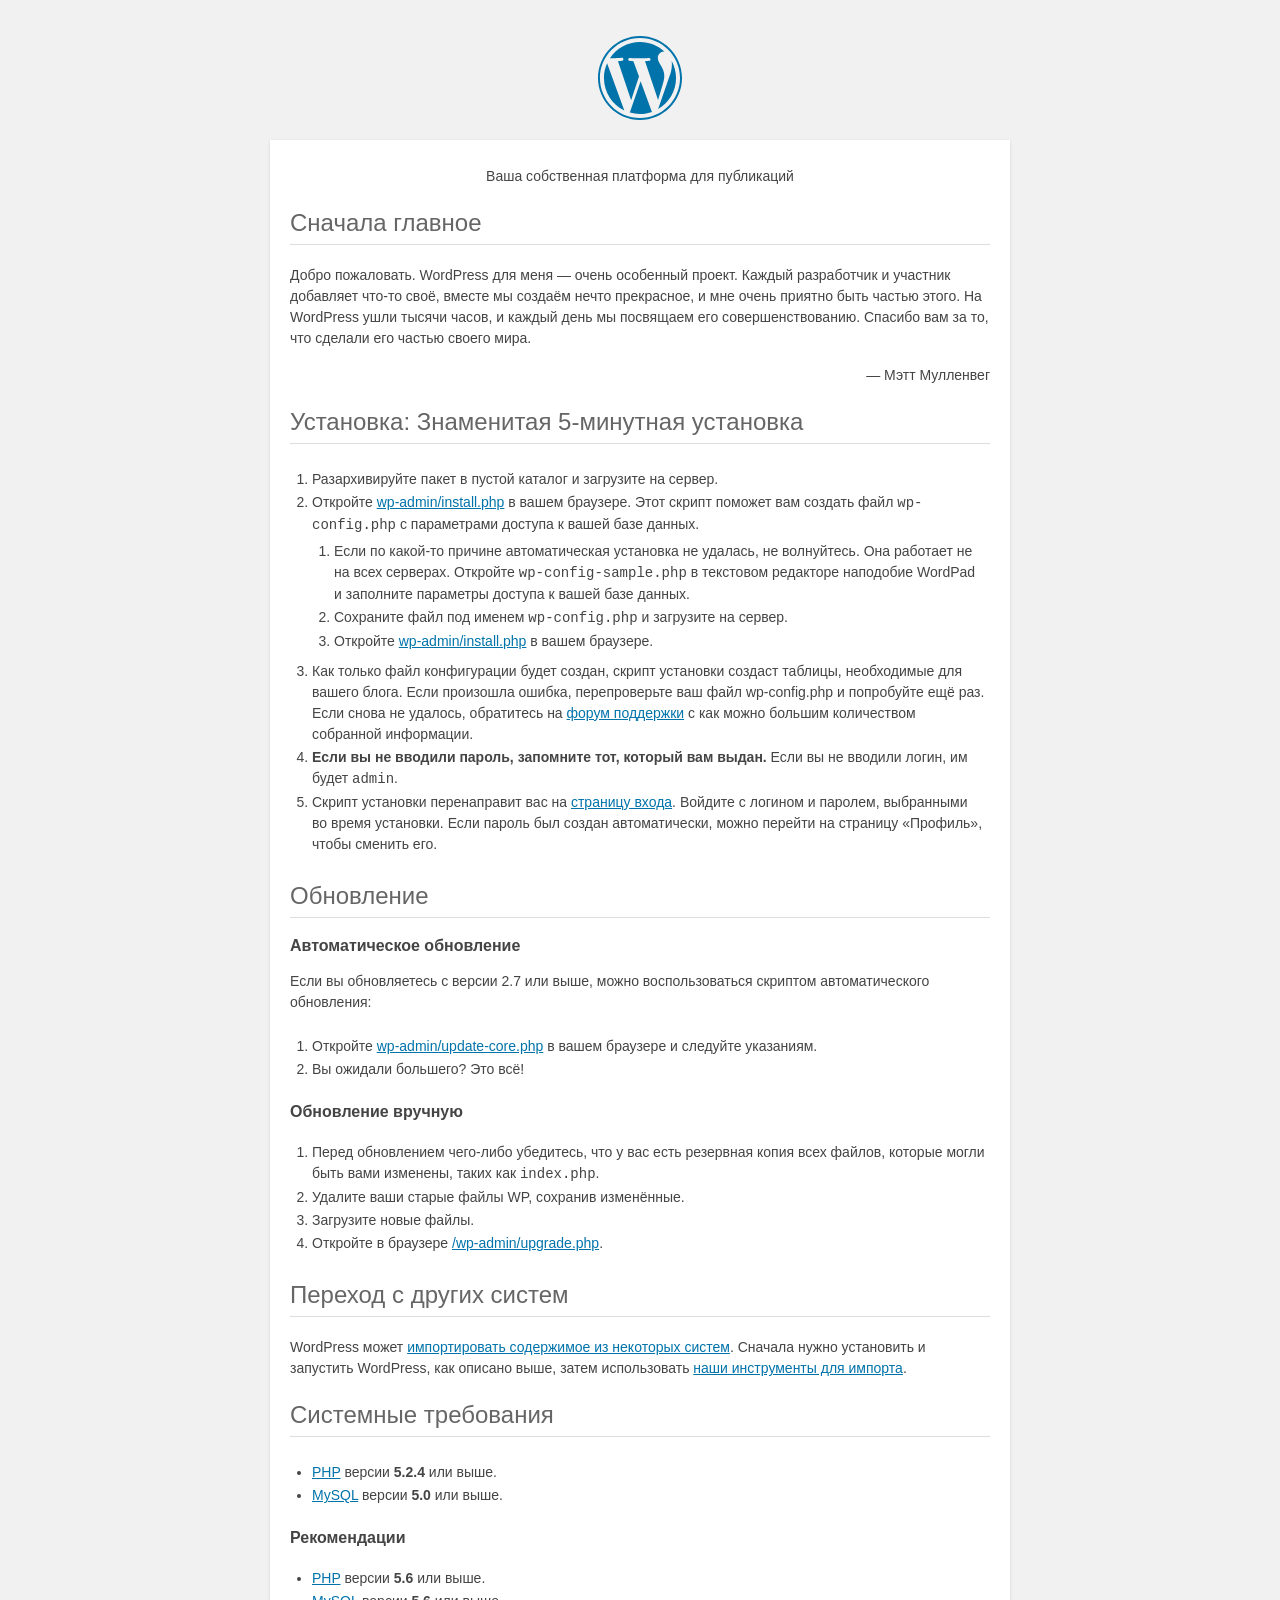
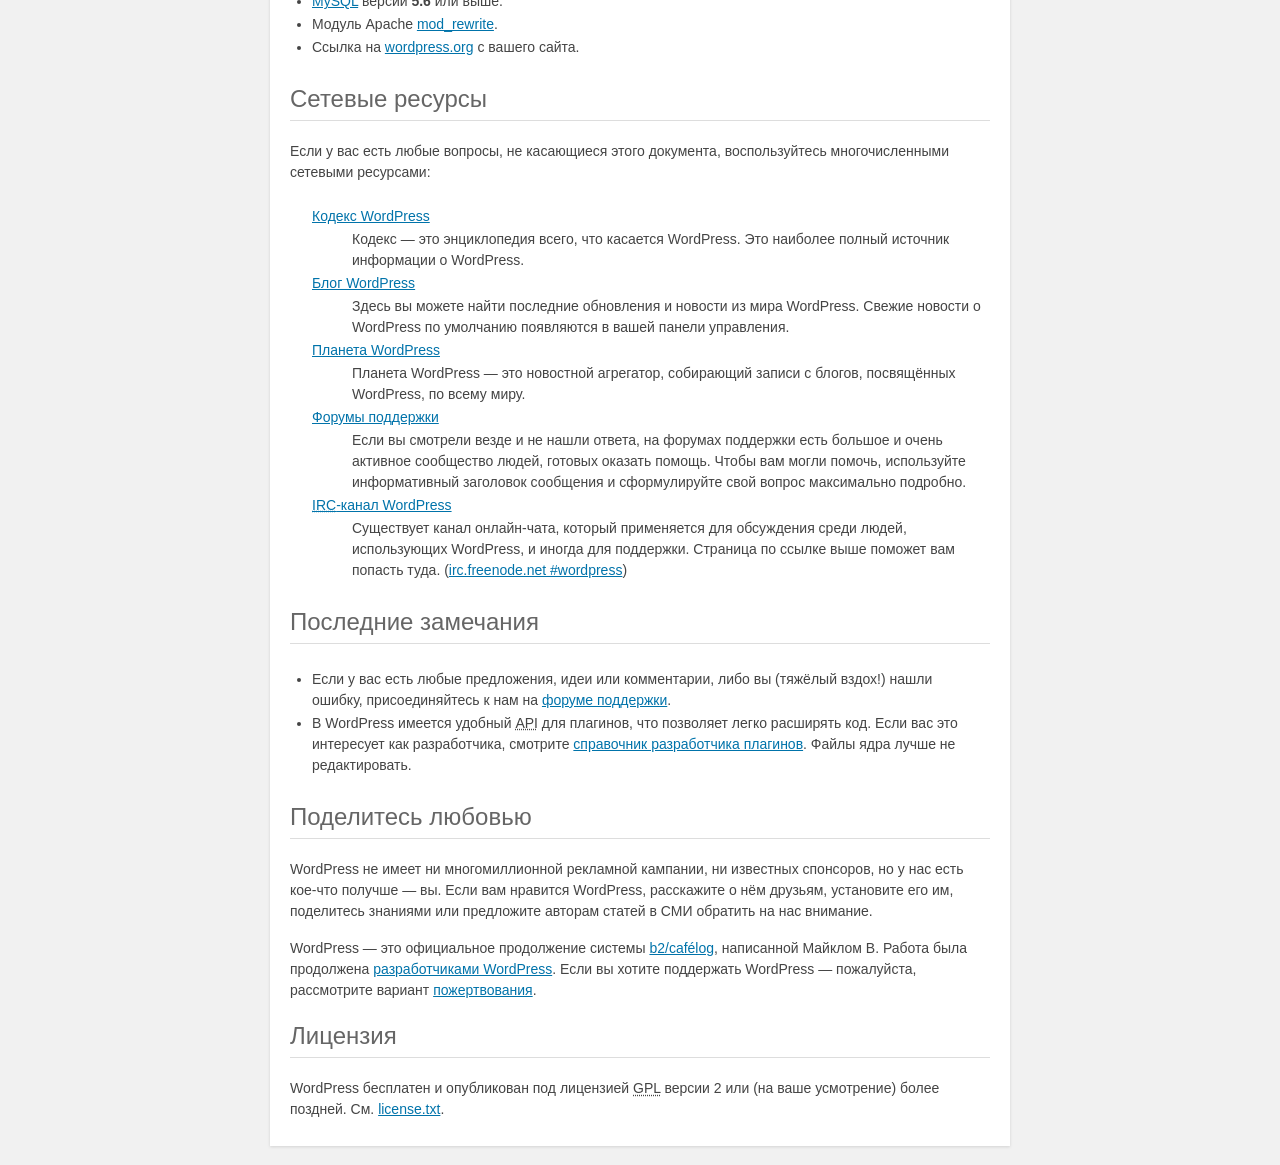
<file: readme.html>
<!DOCTYPE html PUBLIC "-//W3C//DTD XHTML 1.0 Strict//EN" "http://www.w3.org/TR/xhtml1/DTD/xhtml1-strict.dtd">
<html xmlns="http://www.w3.org/1999/xhtml">
<head>
	<meta name="viewport" content="width=device-width" />
	<meta http-equiv="Content-Type" content="text/html; charset=utf-8" />
	<title>WordPress &#8250; ReadMe</title>
	<link rel="stylesheet" href="wp-admin/css/install.css?ver=20100228" type="text/css" />
</head>
<body>
<h1 id="logo">
	<a href="https://wordpress.org/"><img alt="WordPress" src="wp-admin/images/wordpress-logo.png" /></a>
</h1>
<p style="text-align: center">Ваша собственная платформа для публикаций</p>

<h2>Сначала главное</h2>
<p>Добро пожаловать. WordPress для меня &#8212; очень особенный проект. Каждый разработчик и участник добавляет что-то своё, вместе мы создаём нечто прекрасное, и мне очень приятно быть частью этого. На WordPress ушли тысячи часов, и каждый день мы посвящаем его совершенствованию. Спасибо вам за то, что сделали его частью своего мира.</p>
<p style="text-align: right">&#8212; Мэтт Мулленвег</p>

<h2>Установка: Знаменитая 5-минутная установка</h2>
<ol>
	<li>Разархивируйте пакет в пустой каталог и загрузите на сервер.</li>
	<li>Откройте <span class="file"><a href="wp-admin/install.php">wp-admin/install.php</a></span> в вашем браузере. Этот скрипт поможет вам создать файл <code>wp-config.php</code> с параметрами доступа к вашей базе данных.
		<ol>
			<li>Если по какой-то причине автоматическая установка не удалась, не волнуйтесь. Она работает не на всех серверах. Откройте <code>wp-config-sample.php</code> в текстовом редакторе наподобие WordPad и заполните параметры доступа к вашей базе данных.</li>
			<li>Сохраните файл под именем <code>wp-config.php</code> и загрузите на сервер.</li>
			<li>Откройте <span class="file"><a href="wp-admin/install.php">wp-admin/install.php</a></span> в вашем браузере.</li>
		</ol>
	</li>
	<li>Как только файл конфигурации будет создан, скрипт установки создаст таблицы, необходимые для вашего блога. Если произошла ошибка, перепроверьте ваш файл <span class="file">wp-config.php</span> и попробуйте ещё раз. Если снова не удалось, обратитесь на <a href="https://ru.forums.wordpress.org/">форум поддержки</a> с как можно большим количеством собранной информации.</li>
	<li><strong>Если вы не вводили пароль, запомните тот, который вам выдан.</strong> Если вы не вводили логин, им будет <code>admin</code>.</li>
	<li> Скрипт установки перенаправит вас на <a href="wp-login.php">страницу входа</a>. Войдите с логином и паролем, выбранными во время установки. Если пароль был создан автоматически, можно перейти на страницу &laquo;Профиль&raquo;, чтобы сменить его.</li>
</ol>

<h2>Обновление</h2>
<h3>Автоматическое обновление</h3>
<p>Если вы обновляетесь с версии 2.7 или выше, можно воспользоваться скриптом автоматического обновления:</p>
<ol>
	<li>Откройте <span class="file"><a href="wp-admin/update-core.php">wp-admin/update-core.php</a></span> в вашем браузере и следуйте указаниям.</li>
	<li>Вы ожидали большего? Это всё!</li>
</ol>

<h3>Обновление вручную</h3>
<ol>
	<li>Перед обновлением чего-либо убедитесь, что у вас есть резервная копия всех файлов, которые могли быть вами изменены, таких как <code>index.php</code>.</li>
	<li>Удалите ваши старые файлы WP, сохранив изменённые.</li>
	<li>Загрузите новые файлы.</li>
	<li>Откройте в браузере <span class="file"><a href="wp-admin/upgrade.php">/wp-admin/upgrade.php</a>.</span></li>
</ol>

<h2>Переход с других систем</h2>
<p>WordPress может <a href="https://codex.wordpress.org/Importing_Content">импортировать содержимое из некоторых систем</a>. Сначала нужно установить и запустить WordPress, как описано выше, затем использовать <a href="wp-admin/import.php" title="Импорт в WordPress">наши инструменты для импорта</a>.</p>

<h2>Системные требования</h2>
<ul>
	<li><a href="https://secure.php.net/">PHP</a> версии <strong>5.2.4</strong> или выше.</li>
	<li><a href="https://www.mysql.com/">MySQL</a> версии <strong>5.0</strong> или выше.</li>
</ul>

<h3>Рекомендации</h3>
<ul>
	<li><a href="https://secure.php.net/">PHP</a> версии <strong>5.6</strong> или выше.</li>
	<li><a href="https://www.mysql.com/">MySQL</a> версии <strong>5.6</strong> или выше.</li>
	<li>Модуль Apache <a href="https://httpd.apache.org/docs/2.2/mod/mod_rewrite.html">mod_rewrite</a>.</li>
	<li>Ссылка на <a href="https://wordpress.org/">wordpress.org</a> c вашего сайта.</li>
</ul>

<h2>Сетевые ресурсы</h2>
<p>Если у вас есть любые вопросы, не касающиеся этого документа, воспользуйтесь многочисленными сетевыми ресурсами:</p>
<dl>
	<dt><a href="https://codex.wordpress.org/Заглавная_страница">Кодекс WordPress</a></dt>
		<dd>Кодекс &#8212; это энциклопедия всего, что касается WordPress. Это наиболее полный источник информации о WordPress.</dd>
	<dt><a href="https://wordpress.org/news/">Блог WordPress</a></dt>
		<dd>Здесь вы можете найти последние обновления и новости из мира WordPress. Свежие новости о WordPress по умолчанию появляются в вашей панели управления.</dd>
	<dt><a href="https://planet.wordpress.org/">Планета WordPress </a></dt>
		<dd>Планета WordPress &#8212; это новостной агрегатор, собирающий записи с блогов, посвящённых WordPress, по всему миру.</dd>
	<dt><a href="https://ru.forums.wordpress.org/">Форумы поддержки</a></dt>
		<dd>Если вы смотрели везде и не нашли ответа, на форумах поддержки есть большое и очень активное сообщество людей, готовых оказать помощь. Чтобы вам могли помочь, используйте информативный заголовок сообщения и сформулируйте свой вопрос максимально подробно.</dd>
	<dt><a href="https://codex.wordpress.org/IRC"><abbr title="Internet Relay Chat">IRC</abbr>-канал WordPress</a></dt>
		<dd>Существует канал онлайн-чата, который применяется для обсуждения среди людей, использующих WordPress, и иногда для поддержки. Страница по ссылке выше поможет вам попасть туда. (<a href="irc://irc.freenode.net/wordpress">irc.freenode.net #wordpress</a>)</dd>
</dl>

<h2>Последние замечания</h2>
<ul>
	<li>Если у вас есть любые предложения, идеи или комментарии, либо вы (тяжёлый вздох!) нашли ошибку, присоединяйтесь к нам на <a href="https://ru.forums.wordpress.org/">форуме поддержки</a>.</li>
	<li>В WordPress имеется удобный <abbr title="application programming interface">API</abbr> для плагинов, что позволяет легко расширять код. Если вас это интересует как разработчика, смотрите <a href="https://developer.wordpress.org/plugins/">справочник разработчика плагинов</a>. Файлы ядра лучше не редактировать.</li>
</ul>

<h2>Поделитесь любовью</h2>
<p>WordPress не имеет ни многомиллионной рекламной кампании, ни известных спонсоров, но у нас есть кое-что получше &#8212; вы. Если вам нравится WordPress, расскажите о нём друзьям, установите его им, поделитесь знаниями или предложите авторам статей в СМИ обратить на нас внимание.</p>

<p>WordPress &#8212; это официальное продолжение системы <a href="http://cafelog.com/">b2/caf&#233;log</a>, написанной Майклом В. Работа была продолжена <a href="https://wordpress.org/about/">разработчиками WordPress</a>. Если вы хотите поддержать WordPress &#8212; пожалуйста, рассмотрите вариант <a href="https://wordpress.org/donate/" title="Пожертвования для WordPress">пожертвования</a>.</p>

<h2>Лицензия</h2>
<p>WordPress бесплатен и опубликован под лицензией <abbr title="GNU General Public License">GPL</abbr> версии 2 или (на ваше усмотрение) более поздней. См. <a href="license.txt">license.txt</a>.</p>

</body>
</html>
</file>
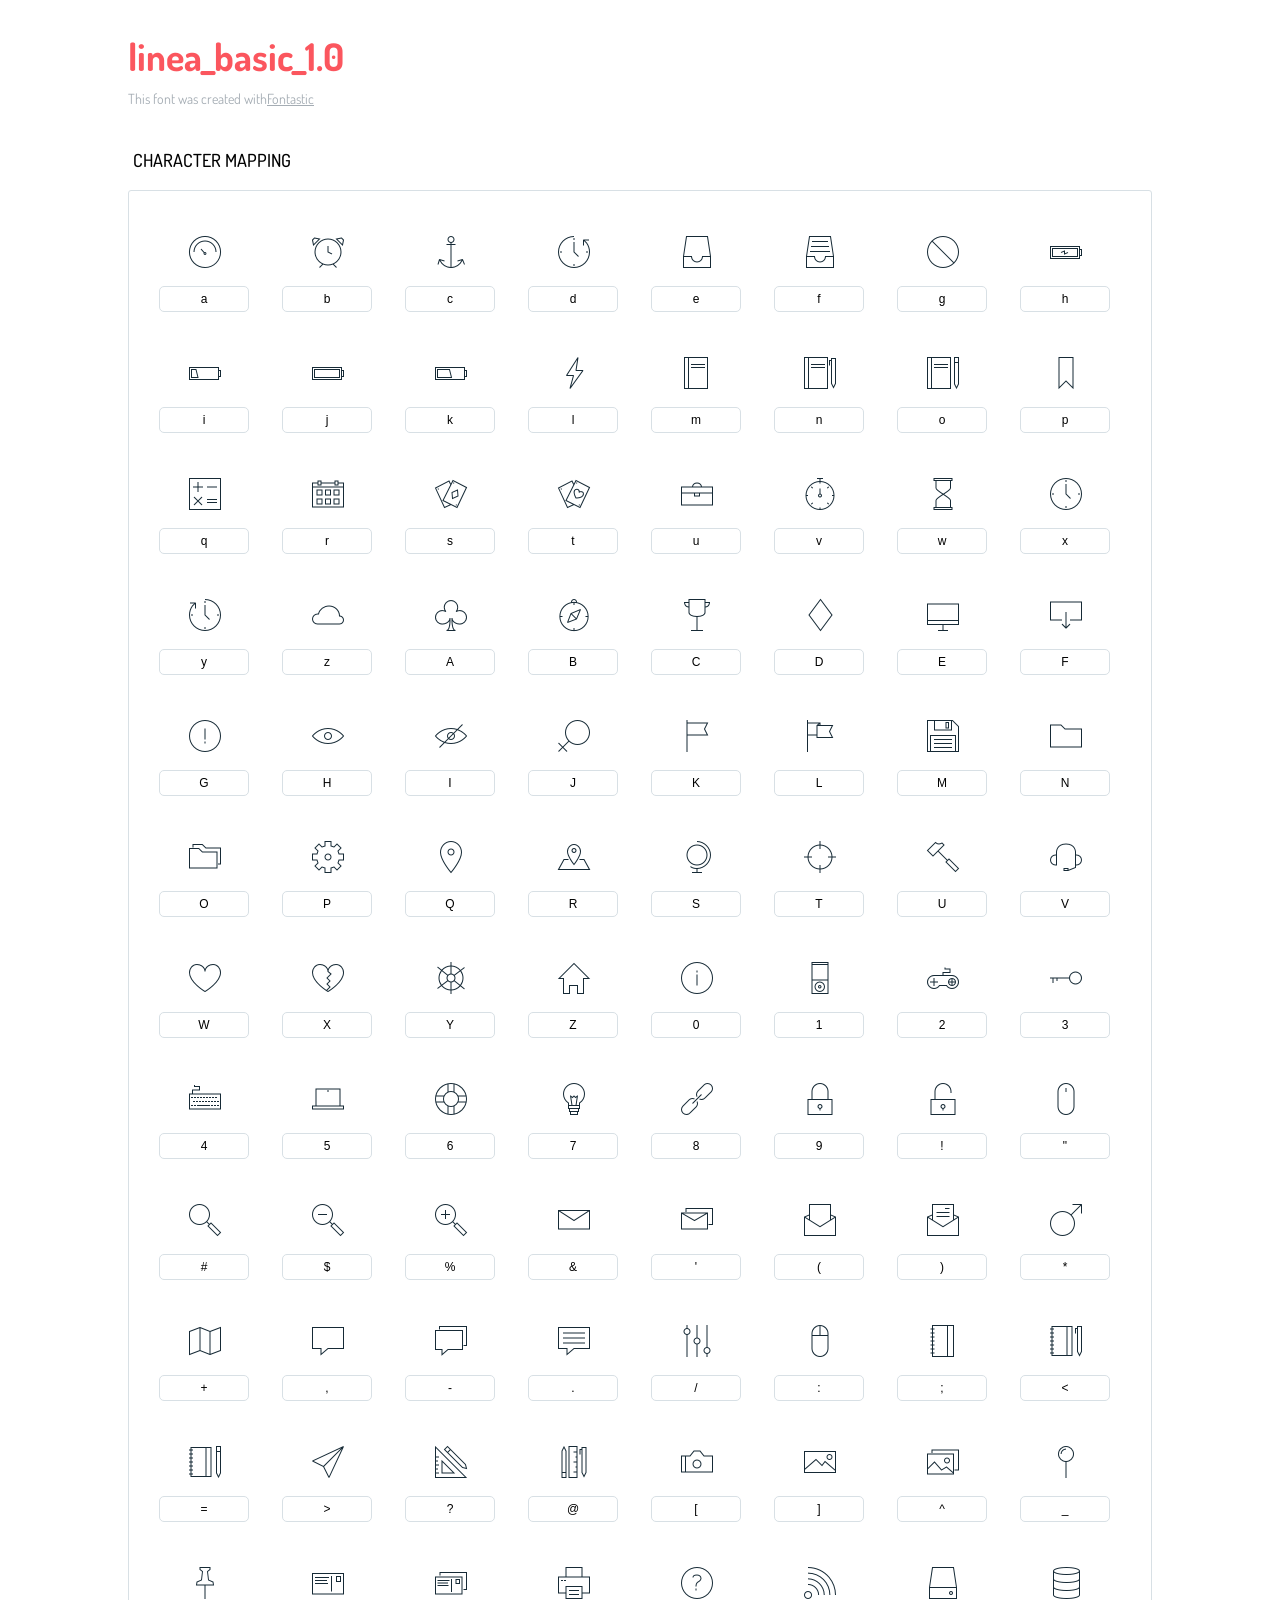
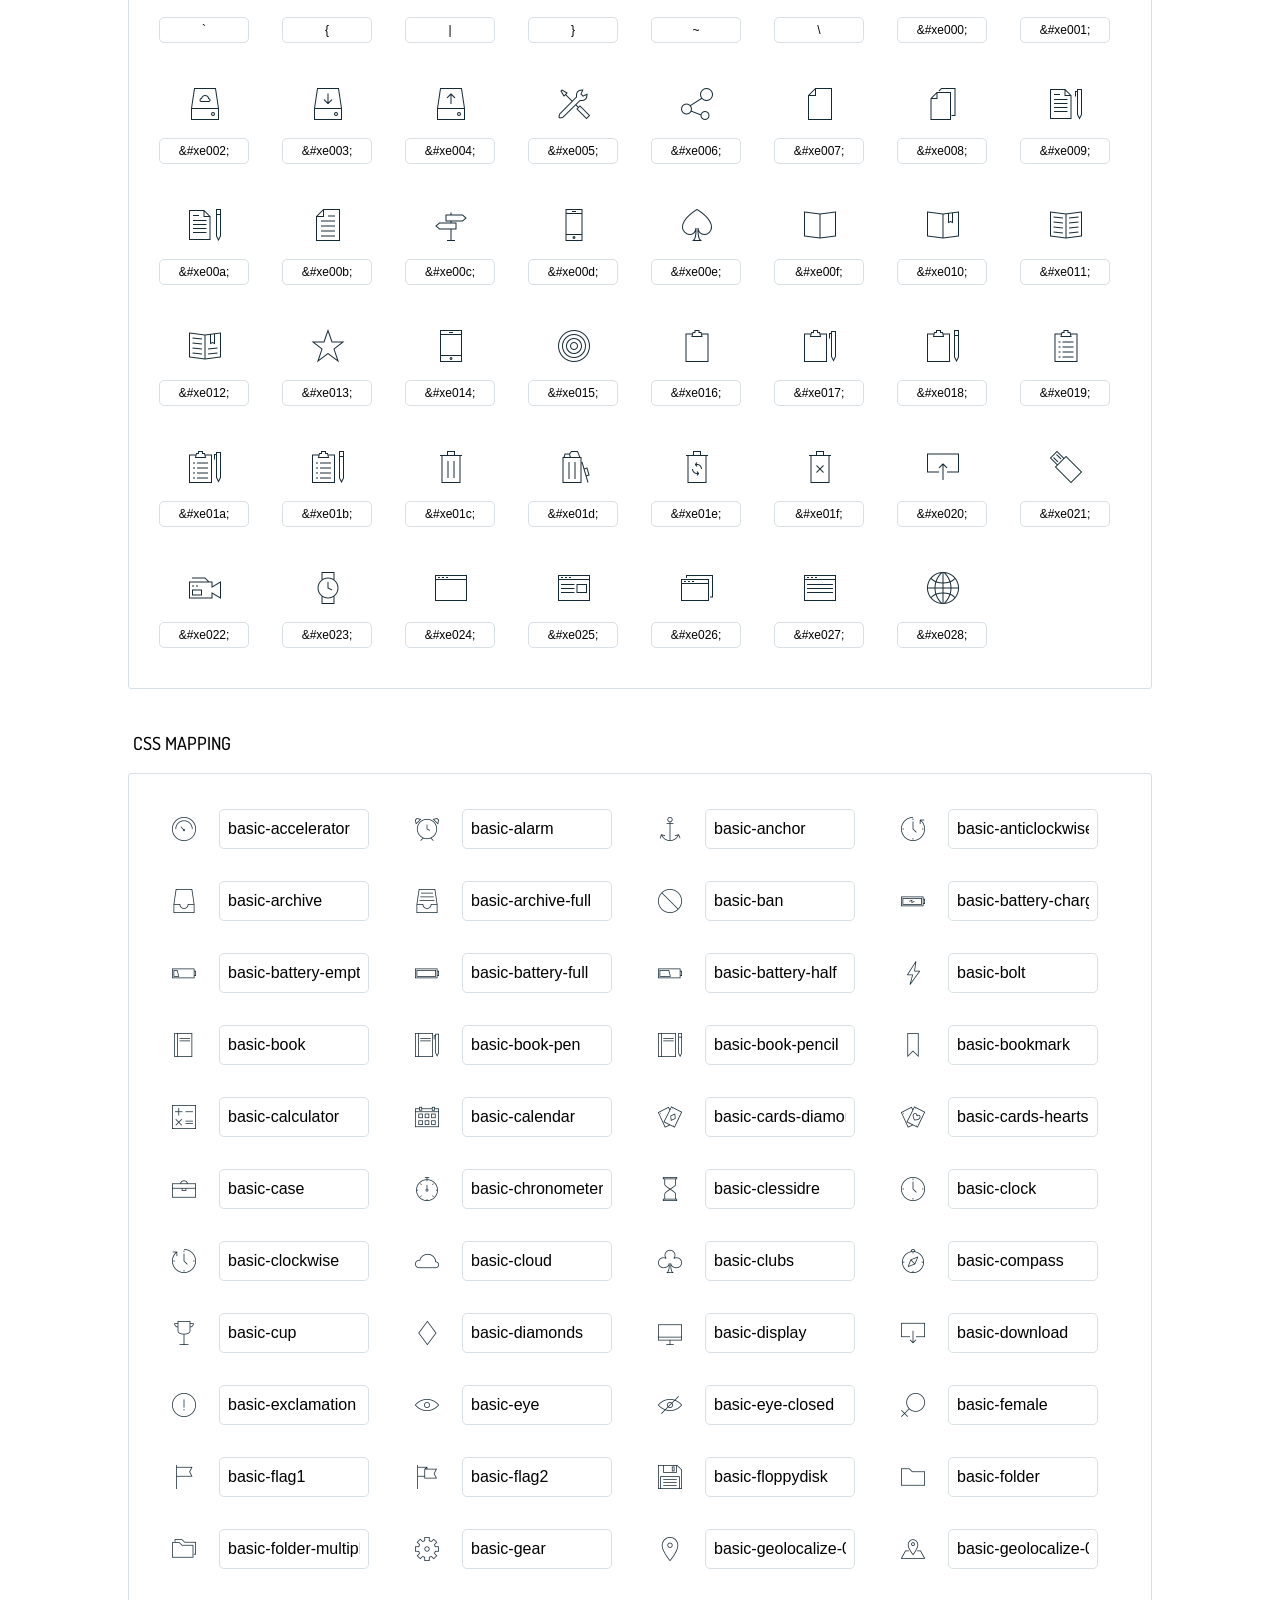
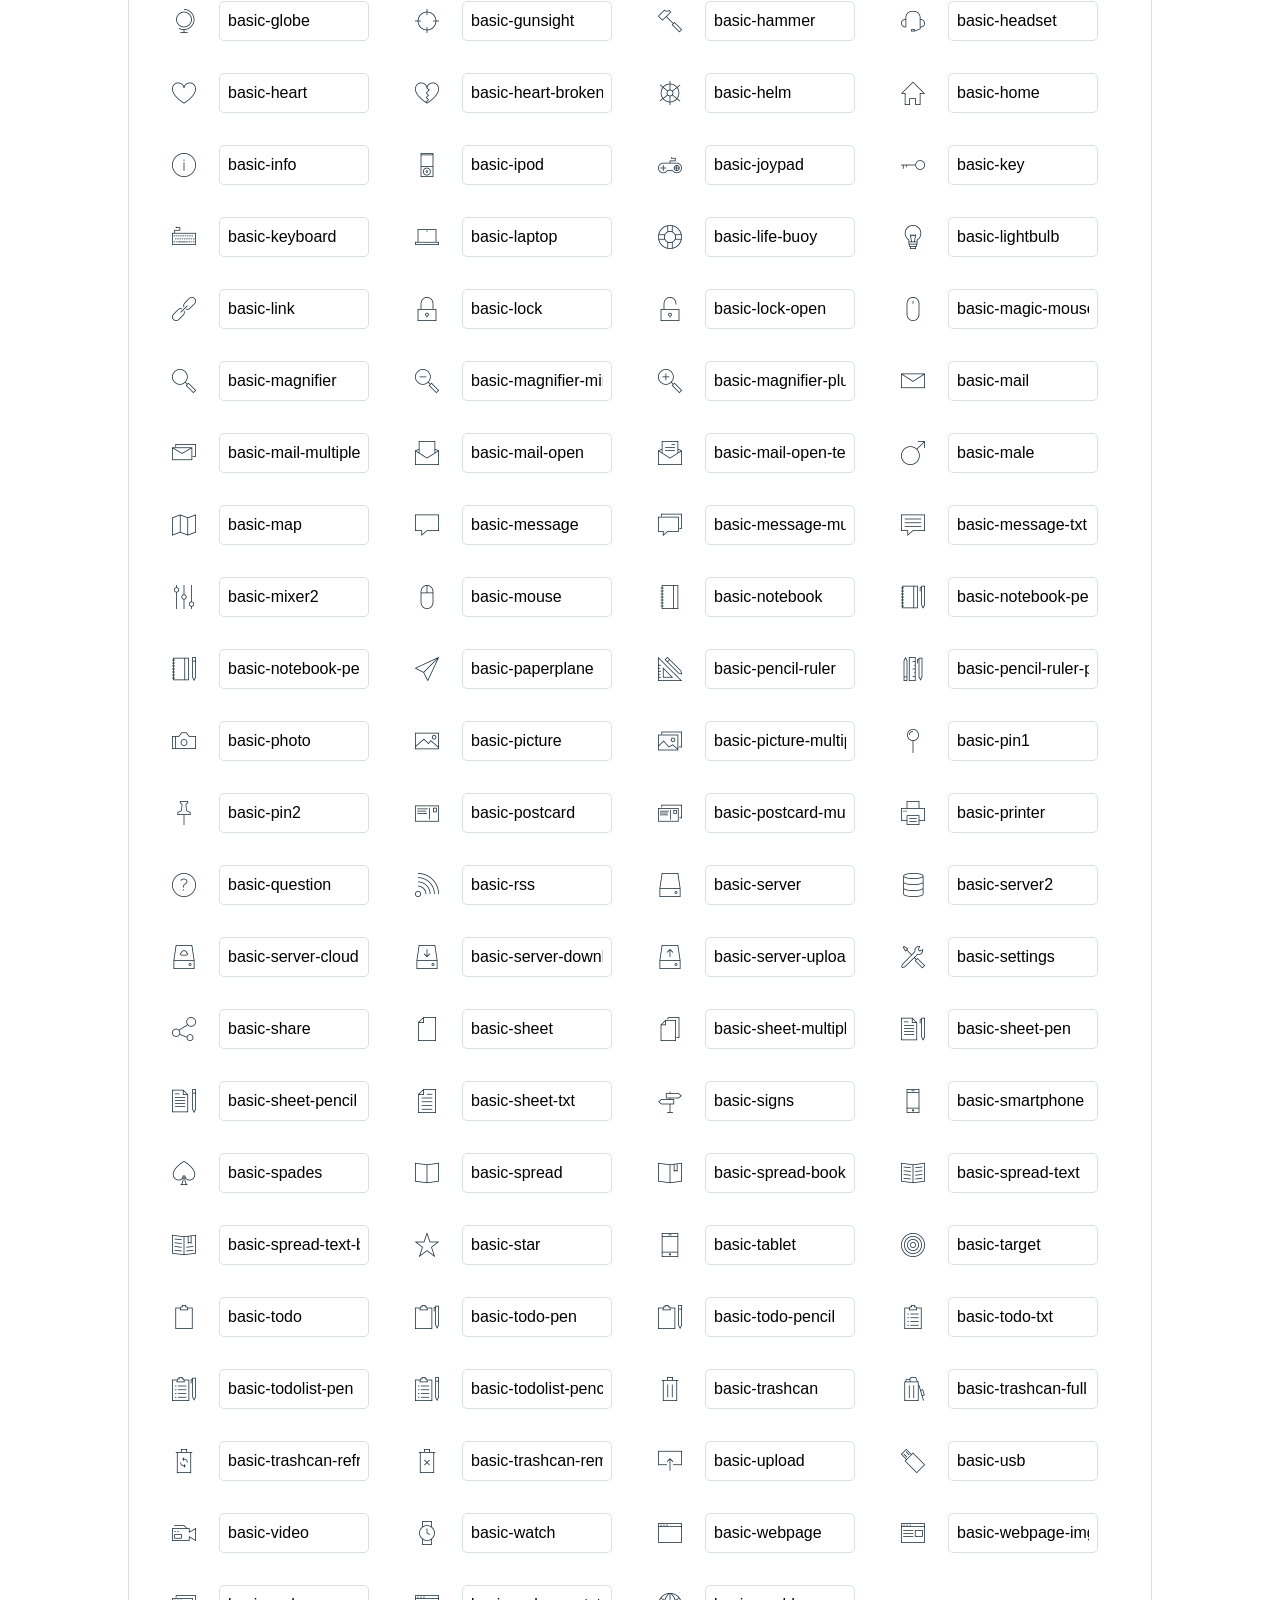
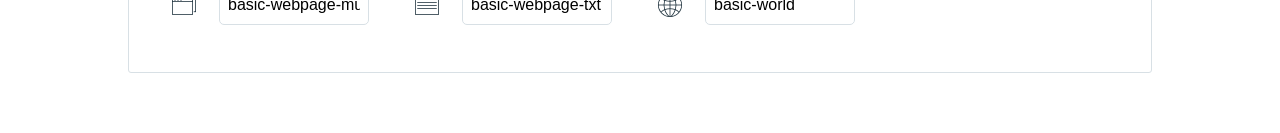
<file: material/libs/linea_basic/_ICONFONT/icons-reference.html>
<!DOCTYPE html>
<html lang="en">
  <head>
    <meta charset="utf-8">
    <meta http-equiv="X-UA-Compatible" content="IE=edge,chrome=1">
    <meta name="viewport" content="width=device-width,initial-scale=1">
    <title>Font Reference - linea_basic_1.0</title>
    <link href="http://fonts.googleapis.com/css?family=Dosis:400,500,700" rel="stylesheet" type="text/css">
    <link rel="stylesheet" href="styles.css">
    <style type="text/css">
      html,body,div,span,applet,object,iframe,h1,h2,h3,h4,h5,h6,p,blockquote,pre,a,abbr,acronym,address,big,cite,code,del,dfn,em,img,ins,kbd,q,s,samp,small,strike,strong,sub,sup,tt,var,dl,dt,dd,ol,ul,li,fieldset,form,label,legend,table,caption,tbody,tfoot,thead,tr,th,td{margin:0;padding:0;border:0;outline:0;font-weight:inherit;font-style:inherit;font-family:inherit;font-size:100%;vertical-align:baseline}
body{line-height:1;color:#000;background:#fff}
ol,ul{list-style:none}
table{border-collapse:separate;border-spacing:0;vertical-align:middle}
caption,th,td{text-align:left;font-weight:normal;vertical-align:middle}
a img{border:none}
*{-webkit-box-sizing:border-box;-moz-box-sizing:border-box;box-sizing:border-box}
body{font-family:'Dosis','Tahoma',sans-serif}
.container{margin:15px auto;width:80%}
h1{margin:40px 0 20px;font-weight:700;font-size:38px;line-height:32px;color:#fb565e}
h2{font-size:18px;padding:0 0 21px 5px;margin:45px 0 0 0;text-transform:uppercase;font-weight:500}
.small{font-size:14px;color:#a5adb4;}
.small a{color:#a5adb4;}
.small a:hover{color:#fb565e}
.glyphs.character-mapping{margin:0 0 20px 0;padding:20px 0 20px 30px;color:rgba(0,0,0,0.5);border:1px solid #d8e0e5;-webkit-border-radius:3px;border-radius:3px;}
.glyphs.character-mapping li{margin:0 30px 20px 0;display:inline-block;width:90px}
.glyphs.character-mapping .icon{margin:10px 0 10px 15px;padding:15px;position:relative;width:55px;height:55px;color:#162a36 !important;overflow:hidden;-webkit-border-radius:3px;border-radius:3px;font-size:32px;}
.glyphs.character-mapping .icon svg{fill:#000}
.glyphs.character-mapping input{margin:0;padding:5px 0;line-height:12px;font-size:12px;display:block;width:100%;border:1px solid #d8e0e5;-webkit-border-radius:5px;border-radius:5px;text-align:center;outline:0;}
.glyphs.character-mapping input:focus{border:1px solid #fbde4a;-webkit-box-shadow:inset 0 0 3px #fbde4a;box-shadow:inset 0 0 3px #fbde4a}
.glyphs.character-mapping input:hover{-webkit-box-shadow:inset 0 0 3px #fbde4a;box-shadow:inset 0 0 3px #fbde4a}
.glyphs.css-mapping{margin:0 0 60px 0;padding:30px 0 20px 30px;color:rgba(0,0,0,0.5);border:1px solid #d8e0e5;-webkit-border-radius:3px;border-radius:3px;}
.glyphs.css-mapping li{margin:0 30px 20px 0;padding:0;display:inline-block;overflow:hidden}
.glyphs.css-mapping .icon{margin:0;margin-right:10px;padding:13px;height:50px;width:50px;color:#162a36 !important;overflow:hidden;float:left;font-size:24px}
.glyphs.css-mapping input{margin:0;margin-top:5px;padding:8px;line-height:16px;font-size:16px;display:block;width:150px;height:40px;border:1px solid #d8e0e5;-webkit-border-radius:5px;border-radius:5px;background:#fff;outline:0;float:right;}
.glyphs.css-mapping input:focus{border:1px solid #fbde4a;-webkit-box-shadow:inset 0 0 3px #fbde4a;box-shadow:inset 0 0 3px #fbde4a}
.glyphs.css-mapping input:hover{-webkit-box-shadow:inset 0 0 3px #fbde4a;box-shadow:inset 0 0 3px #fbde4a}

      
    </style>
  </head>
  <body>
    <div class="container">
      <h1>linea_basic_1.0</h1>
      <p class="small">This font was created with<a href="http://fontastic.me/">Fontastic</a></p>
      <h2>Character mapping</h2>
      <ul class="glyphs character-mapping">
        <li>
          <div data-icon="a" class="icon"></div>
          <input type="text" readonly="readonly" value="a">
        </li>
        <li>
          <div data-icon="b" class="icon"></div>
          <input type="text" readonly="readonly" value="b">
        </li>
        <li>
          <div data-icon="c" class="icon"></div>
          <input type="text" readonly="readonly" value="c">
        </li>
        <li>
          <div data-icon="d" class="icon"></div>
          <input type="text" readonly="readonly" value="d">
        </li>
        <li>
          <div data-icon="e" class="icon"></div>
          <input type="text" readonly="readonly" value="e">
        </li>
        <li>
          <div data-icon="f" class="icon"></div>
          <input type="text" readonly="readonly" value="f">
        </li>
        <li>
          <div data-icon="g" class="icon"></div>
          <input type="text" readonly="readonly" value="g">
        </li>
        <li>
          <div data-icon="h" class="icon"></div>
          <input type="text" readonly="readonly" value="h">
        </li>
        <li>
          <div data-icon="i" class="icon"></div>
          <input type="text" readonly="readonly" value="i">
        </li>
        <li>
          <div data-icon="j" class="icon"></div>
          <input type="text" readonly="readonly" value="j">
        </li>
        <li>
          <div data-icon="k" class="icon"></div>
          <input type="text" readonly="readonly" value="k">
        </li>
        <li>
          <div data-icon="l" class="icon"></div>
          <input type="text" readonly="readonly" value="l">
        </li>
        <li>
          <div data-icon="m" class="icon"></div>
          <input type="text" readonly="readonly" value="m">
        </li>
        <li>
          <div data-icon="n" class="icon"></div>
          <input type="text" readonly="readonly" value="n">
        </li>
        <li>
          <div data-icon="o" class="icon"></div>
          <input type="text" readonly="readonly" value="o">
        </li>
        <li>
          <div data-icon="p" class="icon"></div>
          <input type="text" readonly="readonly" value="p">
        </li>
        <li>
          <div data-icon="q" class="icon"></div>
          <input type="text" readonly="readonly" value="q">
        </li>
        <li>
          <div data-icon="r" class="icon"></div>
          <input type="text" readonly="readonly" value="r">
        </li>
        <li>
          <div data-icon="s" class="icon"></div>
          <input type="text" readonly="readonly" value="s">
        </li>
        <li>
          <div data-icon="t" class="icon"></div>
          <input type="text" readonly="readonly" value="t">
        </li>
        <li>
          <div data-icon="u" class="icon"></div>
          <input type="text" readonly="readonly" value="u">
        </li>
        <li>
          <div data-icon="v" class="icon"></div>
          <input type="text" readonly="readonly" value="v">
        </li>
        <li>
          <div data-icon="w" class="icon"></div>
          <input type="text" readonly="readonly" value="w">
        </li>
        <li>
          <div data-icon="x" class="icon"></div>
          <input type="text" readonly="readonly" value="x">
        </li>
        <li>
          <div data-icon="y" class="icon"></div>
          <input type="text" readonly="readonly" value="y">
        </li>
        <li>
          <div data-icon="z" class="icon"></div>
          <input type="text" readonly="readonly" value="z">
        </li>
        <li>
          <div data-icon="A" class="icon"></div>
          <input type="text" readonly="readonly" value="A">
        </li>
        <li>
          <div data-icon="B" class="icon"></div>
          <input type="text" readonly="readonly" value="B">
        </li>
        <li>
          <div data-icon="C" class="icon"></div>
          <input type="text" readonly="readonly" value="C">
        </li>
        <li>
          <div data-icon="D" class="icon"></div>
          <input type="text" readonly="readonly" value="D">
        </li>
        <li>
          <div data-icon="E" class="icon"></div>
          <input type="text" readonly="readonly" value="E">
        </li>
        <li>
          <div data-icon="F" class="icon"></div>
          <input type="text" readonly="readonly" value="F">
        </li>
        <li>
          <div data-icon="G" class="icon"></div>
          <input type="text" readonly="readonly" value="G">
        </li>
        <li>
          <div data-icon="H" class="icon"></div>
          <input type="text" readonly="readonly" value="H">
        </li>
        <li>
          <div data-icon="I" class="icon"></div>
          <input type="text" readonly="readonly" value="I">
        </li>
        <li>
          <div data-icon="J" class="icon"></div>
          <input type="text" readonly="readonly" value="J">
        </li>
        <li>
          <div data-icon="K" class="icon"></div>
          <input type="text" readonly="readonly" value="K">
        </li>
        <li>
          <div data-icon="L" class="icon"></div>
          <input type="text" readonly="readonly" value="L">
        </li>
        <li>
          <div data-icon="M" class="icon"></div>
          <input type="text" readonly="readonly" value="M">
        </li>
        <li>
          <div data-icon="N" class="icon"></div>
          <input type="text" readonly="readonly" value="N">
        </li>
        <li>
          <div data-icon="O" class="icon"></div>
          <input type="text" readonly="readonly" value="O">
        </li>
        <li>
          <div data-icon="P" class="icon"></div>
          <input type="text" readonly="readonly" value="P">
        </li>
        <li>
          <div data-icon="Q" class="icon"></div>
          <input type="text" readonly="readonly" value="Q">
        </li>
        <li>
          <div data-icon="R" class="icon"></div>
          <input type="text" readonly="readonly" value="R">
        </li>
        <li>
          <div data-icon="S" class="icon"></div>
          <input type="text" readonly="readonly" value="S">
        </li>
        <li>
          <div data-icon="T" class="icon"></div>
          <input type="text" readonly="readonly" value="T">
        </li>
        <li>
          <div data-icon="U" class="icon"></div>
          <input type="text" readonly="readonly" value="U">
        </li>
        <li>
          <div data-icon="V" class="icon"></div>
          <input type="text" readonly="readonly" value="V">
        </li>
        <li>
          <div data-icon="W" class="icon"></div>
          <input type="text" readonly="readonly" value="W">
        </li>
        <li>
          <div data-icon="X" class="icon"></div>
          <input type="text" readonly="readonly" value="X">
        </li>
        <li>
          <div data-icon="Y" class="icon"></div>
          <input type="text" readonly="readonly" value="Y">
        </li>
        <li>
          <div data-icon="Z" class="icon"></div>
          <input type="text" readonly="readonly" value="Z">
        </li>
        <li>
          <div data-icon="0" class="icon"></div>
          <input type="text" readonly="readonly" value="0">
        </li>
        <li>
          <div data-icon="1" class="icon"></div>
          <input type="text" readonly="readonly" value="1">
        </li>
        <li>
          <div data-icon="2" class="icon"></div>
          <input type="text" readonly="readonly" value="2">
        </li>
        <li>
          <div data-icon="3" class="icon"></div>
          <input type="text" readonly="readonly" value="3">
        </li>
        <li>
          <div data-icon="4" class="icon"></div>
          <input type="text" readonly="readonly" value="4">
        </li>
        <li>
          <div data-icon="5" class="icon"></div>
          <input type="text" readonly="readonly" value="5">
        </li>
        <li>
          <div data-icon="6" class="icon"></div>
          <input type="text" readonly="readonly" value="6">
        </li>
        <li>
          <div data-icon="7" class="icon"></div>
          <input type="text" readonly="readonly" value="7">
        </li>
        <li>
          <div data-icon="8" class="icon"></div>
          <input type="text" readonly="readonly" value="8">
        </li>
        <li>
          <div data-icon="9" class="icon"></div>
          <input type="text" readonly="readonly" value="9">
        </li>
        <li>
          <div data-icon="!" class="icon"></div>
          <input type="text" readonly="readonly" value="!">
        </li>
        <li>
          <div data-icon="&#34;" class="icon"></div>
          <input type="text" readonly="readonly" value="&quot;">
        </li>
        <li>
          <div data-icon="#" class="icon"></div>
          <input type="text" readonly="readonly" value="#">
        </li>
        <li>
          <div data-icon="$" class="icon"></div>
          <input type="text" readonly="readonly" value="$">
        </li>
        <li>
          <div data-icon="%" class="icon"></div>
          <input type="text" readonly="readonly" value="%">
        </li>
        <li>
          <div data-icon="&" class="icon"></div>
          <input type="text" readonly="readonly" value="&amp;">
        </li>
        <li>
          <div data-icon="'" class="icon"></div>
          <input type="text" readonly="readonly" value="&#39;">
        </li>
        <li>
          <div data-icon="(" class="icon"></div>
          <input type="text" readonly="readonly" value="(">
        </li>
        <li>
          <div data-icon=")" class="icon"></div>
          <input type="text" readonly="readonly" value=")">
        </li>
        <li>
          <div data-icon="*" class="icon"></div>
          <input type="text" readonly="readonly" value="*">
        </li>
        <li>
          <div data-icon="+" class="icon"></div>
          <input type="text" readonly="readonly" value="+">
        </li>
        <li>
          <div data-icon="," class="icon"></div>
          <input type="text" readonly="readonly" value=",">
        </li>
        <li>
          <div data-icon="-" class="icon"></div>
          <input type="text" readonly="readonly" value="-">
        </li>
        <li>
          <div data-icon="." class="icon"></div>
          <input type="text" readonly="readonly" value=".">
        </li>
        <li>
          <div data-icon="/" class="icon"></div>
          <input type="text" readonly="readonly" value="/">
        </li>
        <li>
          <div data-icon=":" class="icon"></div>
          <input type="text" readonly="readonly" value=":">
        </li>
        <li>
          <div data-icon=";" class="icon"></div>
          <input type="text" readonly="readonly" value=";">
        </li>
        <li>
          <div data-icon="<" class="icon"></div>
          <input type="text" readonly="readonly" value="&lt;">
        </li>
        <li>
          <div data-icon="=" class="icon"></div>
          <input type="text" readonly="readonly" value="=">
        </li>
        <li>
          <div data-icon=">" class="icon"></div>
          <input type="text" readonly="readonly" value="&gt;">
        </li>
        <li>
          <div data-icon="?" class="icon"></div>
          <input type="text" readonly="readonly" value="?">
        </li>
        <li>
          <div data-icon="@" class="icon"></div>
          <input type="text" readonly="readonly" value="@">
        </li>
        <li>
          <div data-icon="[" class="icon"></div>
          <input type="text" readonly="readonly" value="[">
        </li>
        <li>
          <div data-icon="]" class="icon"></div>
          <input type="text" readonly="readonly" value="]">
        </li>
        <li>
          <div data-icon="^" class="icon"></div>
          <input type="text" readonly="readonly" value="^">
        </li>
        <li>
          <div data-icon="_" class="icon"></div>
          <input type="text" readonly="readonly" value="_">
        </li>
        <li>
          <div data-icon="`" class="icon"></div>
          <input type="text" readonly="readonly" value="`">
        </li>
        <li>
          <div data-icon="{" class="icon"></div>
          <input type="text" readonly="readonly" value="{">
        </li>
        <li>
          <div data-icon="|" class="icon"></div>
          <input type="text" readonly="readonly" value="|">
        </li>
        <li>
          <div data-icon="}" class="icon"></div>
          <input type="text" readonly="readonly" value="}">
        </li>
        <li>
          <div data-icon="~" class="icon"></div>
          <input type="text" readonly="readonly" value="~">
        </li>
        <li>
          <div data-icon="\" class="icon"></div>
          <input type="text" readonly="readonly" value="\">
        </li>
        <li>
          <div data-icon="&#xe000;" class="icon"></div>
          <input type="text" readonly="readonly" value="&amp;#xe000;">
        </li>
        <li>
          <div data-icon="&#xe001;" class="icon"></div>
          <input type="text" readonly="readonly" value="&amp;#xe001;">
        </li>
        <li>
          <div data-icon="&#xe002;" class="icon"></div>
          <input type="text" readonly="readonly" value="&amp;#xe002;">
        </li>
        <li>
          <div data-icon="&#xe003;" class="icon"></div>
          <input type="text" readonly="readonly" value="&amp;#xe003;">
        </li>
        <li>
          <div data-icon="&#xe004;" class="icon"></div>
          <input type="text" readonly="readonly" value="&amp;#xe004;">
        </li>
        <li>
          <div data-icon="&#xe005;" class="icon"></div>
          <input type="text" readonly="readonly" value="&amp;#xe005;">
        </li>
        <li>
          <div data-icon="&#xe006;" class="icon"></div>
          <input type="text" readonly="readonly" value="&amp;#xe006;">
        </li>
        <li>
          <div data-icon="&#xe007;" class="icon"></div>
          <input type="text" readonly="readonly" value="&amp;#xe007;">
        </li>
        <li>
          <div data-icon="&#xe008;" class="icon"></div>
          <input type="text" readonly="readonly" value="&amp;#xe008;">
        </li>
        <li>
          <div data-icon="&#xe009;" class="icon"></div>
          <input type="text" readonly="readonly" value="&amp;#xe009;">
        </li>
        <li>
          <div data-icon="&#xe00a;" class="icon"></div>
          <input type="text" readonly="readonly" value="&amp;#xe00a;">
        </li>
        <li>
          <div data-icon="&#xe00b;" class="icon"></div>
          <input type="text" readonly="readonly" value="&amp;#xe00b;">
        </li>
        <li>
          <div data-icon="&#xe00c;" class="icon"></div>
          <input type="text" readonly="readonly" value="&amp;#xe00c;">
        </li>
        <li>
          <div data-icon="&#xe00d;" class="icon"></div>
          <input type="text" readonly="readonly" value="&amp;#xe00d;">
        </li>
        <li>
          <div data-icon="&#xe00e;" class="icon"></div>
          <input type="text" readonly="readonly" value="&amp;#xe00e;">
        </li>
        <li>
          <div data-icon="&#xe00f;" class="icon"></div>
          <input type="text" readonly="readonly" value="&amp;#xe00f;">
        </li>
        <li>
          <div data-icon="&#xe010;" class="icon"></div>
          <input type="text" readonly="readonly" value="&amp;#xe010;">
        </li>
        <li>
          <div data-icon="&#xe011;" class="icon"></div>
          <input type="text" readonly="readonly" value="&amp;#xe011;">
        </li>
        <li>
          <div data-icon="&#xe012;" class="icon"></div>
          <input type="text" readonly="readonly" value="&amp;#xe012;">
        </li>
        <li>
          <div data-icon="&#xe013;" class="icon"></div>
          <input type="text" readonly="readonly" value="&amp;#xe013;">
        </li>
        <li>
          <div data-icon="&#xe014;" class="icon"></div>
          <input type="text" readonly="readonly" value="&amp;#xe014;">
        </li>
        <li>
          <div data-icon="&#xe015;" class="icon"></div>
          <input type="text" readonly="readonly" value="&amp;#xe015;">
        </li>
        <li>
          <div data-icon="&#xe016;" class="icon"></div>
          <input type="text" readonly="readonly" value="&amp;#xe016;">
        </li>
        <li>
          <div data-icon="&#xe017;" class="icon"></div>
          <input type="text" readonly="readonly" value="&amp;#xe017;">
        </li>
        <li>
          <div data-icon="&#xe018;" class="icon"></div>
          <input type="text" readonly="readonly" value="&amp;#xe018;">
        </li>
        <li>
          <div data-icon="&#xe019;" class="icon"></div>
          <input type="text" readonly="readonly" value="&amp;#xe019;">
        </li>
        <li>
          <div data-icon="&#xe01a;" class="icon"></div>
          <input type="text" readonly="readonly" value="&amp;#xe01a;">
        </li>
        <li>
          <div data-icon="&#xe01b;" class="icon"></div>
          <input type="text" readonly="readonly" value="&amp;#xe01b;">
        </li>
        <li>
          <div data-icon="&#xe01c;" class="icon"></div>
          <input type="text" readonly="readonly" value="&amp;#xe01c;">
        </li>
        <li>
          <div data-icon="&#xe01d;" class="icon"></div>
          <input type="text" readonly="readonly" value="&amp;#xe01d;">
        </li>
        <li>
          <div data-icon="&#xe01e;" class="icon"></div>
          <input type="text" readonly="readonly" value="&amp;#xe01e;">
        </li>
        <li>
          <div data-icon="&#xe01f;" class="icon"></div>
          <input type="text" readonly="readonly" value="&amp;#xe01f;">
        </li>
        <li>
          <div data-icon="&#xe020;" class="icon"></div>
          <input type="text" readonly="readonly" value="&amp;#xe020;">
        </li>
        <li>
          <div data-icon="&#xe021;" class="icon"></div>
          <input type="text" readonly="readonly" value="&amp;#xe021;">
        </li>
        <li>
          <div data-icon="&#xe022;" class="icon"></div>
          <input type="text" readonly="readonly" value="&amp;#xe022;">
        </li>
        <li>
          <div data-icon="&#xe023;" class="icon"></div>
          <input type="text" readonly="readonly" value="&amp;#xe023;">
        </li>
        <li>
          <div data-icon="&#xe024;" class="icon"></div>
          <input type="text" readonly="readonly" value="&amp;#xe024;">
        </li>
        <li>
          <div data-icon="&#xe025;" class="icon"></div>
          <input type="text" readonly="readonly" value="&amp;#xe025;">
        </li>
        <li>
          <div data-icon="&#xe026;" class="icon"></div>
          <input type="text" readonly="readonly" value="&amp;#xe026;">
        </li>
        <li>
          <div data-icon="&#xe027;" class="icon"></div>
          <input type="text" readonly="readonly" value="&amp;#xe027;">
        </li>
        <li>
          <div data-icon="&#xe028;" class="icon"></div>
          <input type="text" readonly="readonly" value="&amp;#xe028;">
        </li>
      </ul>
      <h2>CSS mapping</h2>
      <ul class="glyphs css-mapping">
        <li>
          <div class="icon icon-basic-accelerator"></div>
          <input type="text" readonly="readonly" value="basic-accelerator">
        </li>
        <li>
          <div class="icon icon-basic-alarm"></div>
          <input type="text" readonly="readonly" value="basic-alarm">
        </li>
        <li>
          <div class="icon icon-basic-anchor"></div>
          <input type="text" readonly="readonly" value="basic-anchor">
        </li>
        <li>
          <div class="icon icon-basic-anticlockwise"></div>
          <input type="text" readonly="readonly" value="basic-anticlockwise">
        </li>
        <li>
          <div class="icon icon-basic-archive"></div>
          <input type="text" readonly="readonly" value="basic-archive">
        </li>
        <li>
          <div class="icon icon-basic-archive-full"></div>
          <input type="text" readonly="readonly" value="basic-archive-full">
        </li>
        <li>
          <div class="icon icon-basic-ban"></div>
          <input type="text" readonly="readonly" value="basic-ban">
        </li>
        <li>
          <div class="icon icon-basic-battery-charge"></div>
          <input type="text" readonly="readonly" value="basic-battery-charge">
        </li>
        <li>
          <div class="icon icon-basic-battery-empty"></div>
          <input type="text" readonly="readonly" value="basic-battery-empty">
        </li>
        <li>
          <div class="icon icon-basic-battery-full"></div>
          <input type="text" readonly="readonly" value="basic-battery-full">
        </li>
        <li>
          <div class="icon icon-basic-battery-half"></div>
          <input type="text" readonly="readonly" value="basic-battery-half">
        </li>
        <li>
          <div class="icon icon-basic-bolt"></div>
          <input type="text" readonly="readonly" value="basic-bolt">
        </li>
        <li>
          <div class="icon icon-basic-book"></div>
          <input type="text" readonly="readonly" value="basic-book">
        </li>
        <li>
          <div class="icon icon-basic-book-pen"></div>
          <input type="text" readonly="readonly" value="basic-book-pen">
        </li>
        <li>
          <div class="icon icon-basic-book-pencil"></div>
          <input type="text" readonly="readonly" value="basic-book-pencil">
        </li>
        <li>
          <div class="icon icon-basic-bookmark"></div>
          <input type="text" readonly="readonly" value="basic-bookmark">
        </li>
        <li>
          <div class="icon icon-basic-calculator"></div>
          <input type="text" readonly="readonly" value="basic-calculator">
        </li>
        <li>
          <div class="icon icon-basic-calendar"></div>
          <input type="text" readonly="readonly" value="basic-calendar">
        </li>
        <li>
          <div class="icon icon-basic-cards-diamonds"></div>
          <input type="text" readonly="readonly" value="basic-cards-diamonds">
        </li>
        <li>
          <div class="icon icon-basic-cards-hearts"></div>
          <input type="text" readonly="readonly" value="basic-cards-hearts">
        </li>
        <li>
          <div class="icon icon-basic-case"></div>
          <input type="text" readonly="readonly" value="basic-case">
        </li>
        <li>
          <div class="icon icon-basic-chronometer"></div>
          <input type="text" readonly="readonly" value="basic-chronometer">
        </li>
        <li>
          <div class="icon icon-basic-clessidre"></div>
          <input type="text" readonly="readonly" value="basic-clessidre">
        </li>
        <li>
          <div class="icon icon-basic-clock"></div>
          <input type="text" readonly="readonly" value="basic-clock">
        </li>
        <li>
          <div class="icon icon-basic-clockwise"></div>
          <input type="text" readonly="readonly" value="basic-clockwise">
        </li>
        <li>
          <div class="icon icon-basic-cloud"></div>
          <input type="text" readonly="readonly" value="basic-cloud">
        </li>
        <li>
          <div class="icon icon-basic-clubs"></div>
          <input type="text" readonly="readonly" value="basic-clubs">
        </li>
        <li>
          <div class="icon icon-basic-compass"></div>
          <input type="text" readonly="readonly" value="basic-compass">
        </li>
        <li>
          <div class="icon icon-basic-cup"></div>
          <input type="text" readonly="readonly" value="basic-cup">
        </li>
        <li>
          <div class="icon icon-basic-diamonds"></div>
          <input type="text" readonly="readonly" value="basic-diamonds">
        </li>
        <li>
          <div class="icon icon-basic-display"></div>
          <input type="text" readonly="readonly" value="basic-display">
        </li>
        <li>
          <div class="icon icon-basic-download"></div>
          <input type="text" readonly="readonly" value="basic-download">
        </li>
        <li>
          <div class="icon icon-basic-exclamation"></div>
          <input type="text" readonly="readonly" value="basic-exclamation">
        </li>
        <li>
          <div class="icon icon-basic-eye"></div>
          <input type="text" readonly="readonly" value="basic-eye">
        </li>
        <li>
          <div class="icon icon-basic-eye-closed"></div>
          <input type="text" readonly="readonly" value="basic-eye-closed">
        </li>
        <li>
          <div class="icon icon-basic-female"></div>
          <input type="text" readonly="readonly" value="basic-female">
        </li>
        <li>
          <div class="icon icon-basic-flag1"></div>
          <input type="text" readonly="readonly" value="basic-flag1">
        </li>
        <li>
          <div class="icon icon-basic-flag2"></div>
          <input type="text" readonly="readonly" value="basic-flag2">
        </li>
        <li>
          <div class="icon icon-basic-floppydisk"></div>
          <input type="text" readonly="readonly" value="basic-floppydisk">
        </li>
        <li>
          <div class="icon icon-basic-folder"></div>
          <input type="text" readonly="readonly" value="basic-folder">
        </li>
        <li>
          <div class="icon icon-basic-folder-multiple"></div>
          <input type="text" readonly="readonly" value="basic-folder-multiple">
        </li>
        <li>
          <div class="icon icon-basic-gear"></div>
          <input type="text" readonly="readonly" value="basic-gear">
        </li>
        <li>
          <div class="icon icon-basic-geolocalize-01"></div>
          <input type="text" readonly="readonly" value="basic-geolocalize-01">
        </li>
        <li>
          <div class="icon icon-basic-geolocalize-05"></div>
          <input type="text" readonly="readonly" value="basic-geolocalize-05">
        </li>
        <li>
          <div class="icon icon-basic-globe"></div>
          <input type="text" readonly="readonly" value="basic-globe">
        </li>
        <li>
          <div class="icon icon-basic-gunsight"></div>
          <input type="text" readonly="readonly" value="basic-gunsight">
        </li>
        <li>
          <div class="icon icon-basic-hammer"></div>
          <input type="text" readonly="readonly" value="basic-hammer">
        </li>
        <li>
          <div class="icon icon-basic-headset"></div>
          <input type="text" readonly="readonly" value="basic-headset">
        </li>
        <li>
          <div class="icon icon-basic-heart"></div>
          <input type="text" readonly="readonly" value="basic-heart">
        </li>
        <li>
          <div class="icon icon-basic-heart-broken"></div>
          <input type="text" readonly="readonly" value="basic-heart-broken">
        </li>
        <li>
          <div class="icon icon-basic-helm"></div>
          <input type="text" readonly="readonly" value="basic-helm">
        </li>
        <li>
          <div class="icon icon-basic-home"></div>
          <input type="text" readonly="readonly" value="basic-home">
        </li>
        <li>
          <div class="icon icon-basic-info"></div>
          <input type="text" readonly="readonly" value="basic-info">
        </li>
        <li>
          <div class="icon icon-basic-ipod"></div>
          <input type="text" readonly="readonly" value="basic-ipod">
        </li>
        <li>
          <div class="icon icon-basic-joypad"></div>
          <input type="text" readonly="readonly" value="basic-joypad">
        </li>
        <li>
          <div class="icon icon-basic-key"></div>
          <input type="text" readonly="readonly" value="basic-key">
        </li>
        <li>
          <div class="icon icon-basic-keyboard"></div>
          <input type="text" readonly="readonly" value="basic-keyboard">
        </li>
        <li>
          <div class="icon icon-basic-laptop"></div>
          <input type="text" readonly="readonly" value="basic-laptop">
        </li>
        <li>
          <div class="icon icon-basic-life-buoy"></div>
          <input type="text" readonly="readonly" value="basic-life-buoy">
        </li>
        <li>
          <div class="icon icon-basic-lightbulb"></div>
          <input type="text" readonly="readonly" value="basic-lightbulb">
        </li>
        <li>
          <div class="icon icon-basic-link"></div>
          <input type="text" readonly="readonly" value="basic-link">
        </li>
        <li>
          <div class="icon icon-basic-lock"></div>
          <input type="text" readonly="readonly" value="basic-lock">
        </li>
        <li>
          <div class="icon icon-basic-lock-open"></div>
          <input type="text" readonly="readonly" value="basic-lock-open">
        </li>
        <li>
          <div class="icon icon-basic-magic-mouse"></div>
          <input type="text" readonly="readonly" value="basic-magic-mouse">
        </li>
        <li>
          <div class="icon icon-basic-magnifier"></div>
          <input type="text" readonly="readonly" value="basic-magnifier">
        </li>
        <li>
          <div class="icon icon-basic-magnifier-minus"></div>
          <input type="text" readonly="readonly" value="basic-magnifier-minus">
        </li>
        <li>
          <div class="icon icon-basic-magnifier-plus"></div>
          <input type="text" readonly="readonly" value="basic-magnifier-plus">
        </li>
        <li>
          <div class="icon icon-basic-mail"></div>
          <input type="text" readonly="readonly" value="basic-mail">
        </li>
        <li>
          <div class="icon icon-basic-mail-multiple"></div>
          <input type="text" readonly="readonly" value="basic-mail-multiple">
        </li>
        <li>
          <div class="icon icon-basic-mail-open"></div>
          <input type="text" readonly="readonly" value="basic-mail-open">
        </li>
        <li>
          <div class="icon icon-basic-mail-open-text"></div>
          <input type="text" readonly="readonly" value="basic-mail-open-text">
        </li>
        <li>
          <div class="icon icon-basic-male"></div>
          <input type="text" readonly="readonly" value="basic-male">
        </li>
        <li>
          <div class="icon icon-basic-map"></div>
          <input type="text" readonly="readonly" value="basic-map">
        </li>
        <li>
          <div class="icon icon-basic-message"></div>
          <input type="text" readonly="readonly" value="basic-message">
        </li>
        <li>
          <div class="icon icon-basic-message-multiple"></div>
          <input type="text" readonly="readonly" value="basic-message-multiple">
        </li>
        <li>
          <div class="icon icon-basic-message-txt"></div>
          <input type="text" readonly="readonly" value="basic-message-txt">
        </li>
        <li>
          <div class="icon icon-basic-mixer2"></div>
          <input type="text" readonly="readonly" value="basic-mixer2">
        </li>
        <li>
          <div class="icon icon-basic-mouse"></div>
          <input type="text" readonly="readonly" value="basic-mouse">
        </li>
        <li>
          <div class="icon icon-basic-notebook"></div>
          <input type="text" readonly="readonly" value="basic-notebook">
        </li>
        <li>
          <div class="icon icon-basic-notebook-pen"></div>
          <input type="text" readonly="readonly" value="basic-notebook-pen">
        </li>
        <li>
          <div class="icon icon-basic-notebook-pencil"></div>
          <input type="text" readonly="readonly" value="basic-notebook-pencil">
        </li>
        <li>
          <div class="icon icon-basic-paperplane"></div>
          <input type="text" readonly="readonly" value="basic-paperplane">
        </li>
        <li>
          <div class="icon icon-basic-pencil-ruler"></div>
          <input type="text" readonly="readonly" value="basic-pencil-ruler">
        </li>
        <li>
          <div class="icon icon-basic-pencil-ruler-pen"></div>
          <input type="text" readonly="readonly" value="basic-pencil-ruler-pen">
        </li>
        <li>
          <div class="icon icon-basic-photo"></div>
          <input type="text" readonly="readonly" value="basic-photo">
        </li>
        <li>
          <div class="icon icon-basic-picture"></div>
          <input type="text" readonly="readonly" value="basic-picture">
        </li>
        <li>
          <div class="icon icon-basic-picture-multiple"></div>
          <input type="text" readonly="readonly" value="basic-picture-multiple">
        </li>
        <li>
          <div class="icon icon-basic-pin1"></div>
          <input type="text" readonly="readonly" value="basic-pin1">
        </li>
        <li>
          <div class="icon icon-basic-pin2"></div>
          <input type="text" readonly="readonly" value="basic-pin2">
        </li>
        <li>
          <div class="icon icon-basic-postcard"></div>
          <input type="text" readonly="readonly" value="basic-postcard">
        </li>
        <li>
          <div class="icon icon-basic-postcard-multiple"></div>
          <input type="text" readonly="readonly" value="basic-postcard-multiple">
        </li>
        <li>
          <div class="icon icon-basic-printer"></div>
          <input type="text" readonly="readonly" value="basic-printer">
        </li>
        <li>
          <div class="icon icon-basic-question"></div>
          <input type="text" readonly="readonly" value="basic-question">
        </li>
        <li>
          <div class="icon icon-basic-rss"></div>
          <input type="text" readonly="readonly" value="basic-rss">
        </li>
        <li>
          <div class="icon icon-basic-server"></div>
          <input type="text" readonly="readonly" value="basic-server">
        </li>
        <li>
          <div class="icon icon-basic-server2"></div>
          <input type="text" readonly="readonly" value="basic-server2">
        </li>
        <li>
          <div class="icon icon-basic-server-cloud"></div>
          <input type="text" readonly="readonly" value="basic-server-cloud">
        </li>
        <li>
          <div class="icon icon-basic-server-download"></div>
          <input type="text" readonly="readonly" value="basic-server-download">
        </li>
        <li>
          <div class="icon icon-basic-server-upload"></div>
          <input type="text" readonly="readonly" value="basic-server-upload">
        </li>
        <li>
          <div class="icon icon-basic-settings"></div>
          <input type="text" readonly="readonly" value="basic-settings">
        </li>
        <li>
          <div class="icon icon-basic-share"></div>
          <input type="text" readonly="readonly" value="basic-share">
        </li>
        <li>
          <div class="icon icon-basic-sheet"></div>
          <input type="text" readonly="readonly" value="basic-sheet">
        </li>
        <li>
          <div class="icon icon-basic-sheet-multiple"></div>
          <input type="text" readonly="readonly" value="basic-sheet-multiple">
        </li>
        <li>
          <div class="icon icon-basic-sheet-pen"></div>
          <input type="text" readonly="readonly" value="basic-sheet-pen">
        </li>
        <li>
          <div class="icon icon-basic-sheet-pencil"></div>
          <input type="text" readonly="readonly" value="basic-sheet-pencil">
        </li>
        <li>
          <div class="icon icon-basic-sheet-txt"></div>
          <input type="text" readonly="readonly" value="basic-sheet-txt">
        </li>
        <li>
          <div class="icon icon-basic-signs"></div>
          <input type="text" readonly="readonly" value="basic-signs">
        </li>
        <li>
          <div class="icon icon-basic-smartphone"></div>
          <input type="text" readonly="readonly" value="basic-smartphone">
        </li>
        <li>
          <div class="icon icon-basic-spades"></div>
          <input type="text" readonly="readonly" value="basic-spades">
        </li>
        <li>
          <div class="icon icon-basic-spread"></div>
          <input type="text" readonly="readonly" value="basic-spread">
        </li>
        <li>
          <div class="icon icon-basic-spread-bookmark"></div>
          <input type="text" readonly="readonly" value="basic-spread-bookmark">
        </li>
        <li>
          <div class="icon icon-basic-spread-text"></div>
          <input type="text" readonly="readonly" value="basic-spread-text">
        </li>
        <li>
          <div class="icon icon-basic-spread-text-bookmark"></div>
          <input type="text" readonly="readonly" value="basic-spread-text-bookmark">
        </li>
        <li>
          <div class="icon icon-basic-star"></div>
          <input type="text" readonly="readonly" value="basic-star">
        </li>
        <li>
          <div class="icon icon-basic-tablet"></div>
          <input type="text" readonly="readonly" value="basic-tablet">
        </li>
        <li>
          <div class="icon icon-basic-target"></div>
          <input type="text" readonly="readonly" value="basic-target">
        </li>
        <li>
          <div class="icon icon-basic-todo"></div>
          <input type="text" readonly="readonly" value="basic-todo">
        </li>
        <li>
          <div class="icon icon-basic-todo-pen"></div>
          <input type="text" readonly="readonly" value="basic-todo-pen">
        </li>
        <li>
          <div class="icon icon-basic-todo-pencil"></div>
          <input type="text" readonly="readonly" value="basic-todo-pencil">
        </li>
        <li>
          <div class="icon icon-basic-todo-txt"></div>
          <input type="text" readonly="readonly" value="basic-todo-txt">
        </li>
        <li>
          <div class="icon icon-basic-todolist-pen"></div>
          <input type="text" readonly="readonly" value="basic-todolist-pen">
        </li>
        <li>
          <div class="icon icon-basic-todolist-pencil"></div>
          <input type="text" readonly="readonly" value="basic-todolist-pencil">
        </li>
        <li>
          <div class="icon icon-basic-trashcan"></div>
          <input type="text" readonly="readonly" value="basic-trashcan">
        </li>
        <li>
          <div class="icon icon-basic-trashcan-full"></div>
          <input type="text" readonly="readonly" value="basic-trashcan-full">
        </li>
        <li>
          <div class="icon icon-basic-trashcan-refresh"></div>
          <input type="text" readonly="readonly" value="basic-trashcan-refresh">
        </li>
        <li>
          <div class="icon icon-basic-trashcan-remove"></div>
          <input type="text" readonly="readonly" value="basic-trashcan-remove">
        </li>
        <li>
          <div class="icon icon-basic-upload"></div>
          <input type="text" readonly="readonly" value="basic-upload">
        </li>
        <li>
          <div class="icon icon-basic-usb"></div>
          <input type="text" readonly="readonly" value="basic-usb">
        </li>
        <li>
          <div class="icon icon-basic-video"></div>
          <input type="text" readonly="readonly" value="basic-video">
        </li>
        <li>
          <div class="icon icon-basic-watch"></div>
          <input type="text" readonly="readonly" value="basic-watch">
        </li>
        <li>
          <div class="icon icon-basic-webpage"></div>
          <input type="text" readonly="readonly" value="basic-webpage">
        </li>
        <li>
          <div class="icon icon-basic-webpage-img-txt"></div>
          <input type="text" readonly="readonly" value="basic-webpage-img-txt">
        </li>
        <li>
          <div class="icon icon-basic-webpage-multiple"></div>
          <input type="text" readonly="readonly" value="basic-webpage-multiple">
        </li>
        <li>
          <div class="icon icon-basic-webpage-txt"></div>
          <input type="text" readonly="readonly" value="basic-webpage-txt">
        </li>
        <li>
          <div class="icon icon-basic-world"></div>
          <input type="text" readonly="readonly" value="basic-world">
        </li>
      </ul>
    </div><script type="text/javascript">
(function() {
  var glyphs, _i, _len, _ref;

  _ref = document.getElementsByClassName('glyphs');
  for (_i = 0, _len = _ref.length; _i < _len; _i++) {
    glyphs = _ref[_i];
    glyphs.addEventListener('click', function(event) {
      if (event.target.tagName === 'INPUT') {
        return event.target.select();
      }
    });
  }

}).call(this);
</script>
  </body>
</html>
</file>
<file: wp-admin/css/install.css>
html {
	background: #f1f1f1;
	margin: 0 20px;
}

body {
	background: #fff;
	color: #444;
	font-family: -apple-system, BlinkMacSystemFont, "Segoe UI", Roboto, Oxygen-Sans, Ubuntu, Cantarell, "Helvetica Neue", sans-serif;
	margin: 140px auto 25px;
	padding: 20px 20px 10px 20px;
	max-width: 700px;
	-webkit-font-smoothing: subpixel-antialiased;
	box-shadow: 0 1px 3px rgba(0,0,0,0.13);
}

a {
	color: #0073aa;
}

a:hover,
a:active {
	color: #00a0d2;
}

a:focus {
	color: #124964;
	box-shadow:
		0 0 0 1px #5b9dd9,
		0 0 2px 1px rgba(30, 140, 190, .8);
}

.ie8 a:focus {
	outline: #5b9dd9 solid 1px;
}

h1, h2 {
	border-bottom: 1px solid #ddd;
	clear: both;
	color: #666;
	font-size: 24px;
	padding: 0;
	padding-bottom: 7px;
	font-weight: 400;
}

h3 {
	font-size: 16px;
}

p, li, dd, dt {
	padding-bottom: 2px;
	font-size: 14px;
	line-height: 1.5;
}

code, .code {
	font-family: Consolas, Monaco, monospace;
}

ul, ol, dl {
	padding: 5px 5px 5px 22px;
}

a img {
	border:0
}
abbr {
	border: 0;
	font-variant: normal;
}

fieldset {
	border: 0;
	padding: 0;
	margin: 0;
}

label {
	cursor: pointer;
}

#logo {
	margin: 6px 0 14px 0;
	padding: 0 0 7px 0;
	border-bottom: none;
	text-align:center
}
#logo a {
	background-image: url(../images/w-logo-blue.png?ver=20131202);
	background-image: none, url(../images/wordpress-logo.svg?ver=20131107);
	background-size: 84px;
	background-position: center top;
	background-repeat: no-repeat;
	color: #444; /* same as login.css */
	height: 84px;
	font-size: 20px;
	font-weight: 400;
	line-height: 1.3em;
	margin: -130px auto 25px;
	padding: 0;
	text-decoration: none;
	width: 84px;
	text-indent: -9999px;
	outline: none;
	overflow: hidden;
	display: block;
}

#logo a:focus {
	box-shadow: none;
}

.step {
	margin: 20px 0 15px;
}
.step, th {
	text-align: left;
	padding: 0;
}
.language-chooser.wp-core-ui .step .button.button-large {
	height: 36px;
	font-size: 14px;
	line-height: 33px;
	vertical-align: middle;
}
textarea {
	border: 1px solid #ddd;
	font-family: -apple-system, BlinkMacSystemFont, "Segoe UI", Roboto, Oxygen-Sans, Ubuntu, Cantarell, "Helvetica Neue", sans-serif;
	width: 100%;
	box-sizing: border-box;
}

.form-table {
	border-collapse: collapse;
	margin-top: 1em;
	width: 100%;
}

.form-table td {
	margin-bottom: 9px;
	padding: 10px 20px 10px 0;
	font-size: 14px;
	vertical-align: top
}

.form-table th {
	font-size: 14px;
	text-align: left;
	padding: 10px 20px 10px 0;
	width: 140px;
	vertical-align: top;
}

.form-table code {
	line-height: 18px;
	font-size: 14px;
}

.form-table p {
	margin: 4px 0 0 0;
	font-size: 11px;
}

.form-table input {
	line-height: 20px;
	font-size: 15px;
	padding: 3px 5px;
	border: 1px solid #ddd;
	box-shadow: inset 0 1px 2px rgba(0,0,0,0.07);
}

input,
submit {
	font-family: -apple-system, BlinkMacSystemFont, "Segoe UI", Roboto, Oxygen-Sans, Ubuntu, Cantarell, "Helvetica Neue", sans-serif;
}

.form-table input[type=text],
.form-table input[type=email],
.form-table input[type=url],
.form-table input[type=password] {
	width: 206px;
}

.form-table th p {
	font-weight: 400;
}

.form-table.install-success th,
.form-table.install-success td {
	vertical-align: middle;
	padding: 16px 20px 16px 0;
}

.form-table.install-success td p {
	margin: 0;
	font-size: 14px;
}

.form-table.install-success td code {
	margin: 0;
	font-size: 18px;
}

#error-page {
	margin-top: 50px;
}

#error-page p {
	font-size: 14px;
	line-height: 18px;
	margin: 25px 0 20px;
}

#error-page code, .code {
	font-family: Consolas, Monaco, monospace;
}

.wp-hide-pw > .dashicons {
	line-height: inherit;
}

#pass-strength-result {
	background-color: #eee;
	border: 1px solid #ddd;
	color: #23282d;
	margin: -2px 5px 5px 0px;
	padding: 3px 5px;
	text-align: center;
	width: 218px;
	box-sizing: border-box;
	opacity: 0;
}

#pass-strength-result.short {
	background-color: #f1adad;
	border-color: #e35b5b;
	opacity: 1;
}

#pass-strength-result.bad {
	background-color: #fbc5a9;
	border-color: #f78b53;
	opacity: 1;
}

#pass-strength-result.good {
	background-color: #ffe399;
	border-color: #ffc733;
	opacity: 1;
}

#pass-strength-result.strong {
	background-color: #c1e1b9;
	border-color: #83c373;
	opacity: 1;
}

#pass1.short, #pass1-text.short {
	border-color: #e35b5b;
}

#pass1.bad, #pass1-text.bad {
	border-color: #f78b53;
}

#pass1.good, #pass1-text.good {
	border-color: #ffc733;
}

#pass1.strong, #pass1-text.strong {
	border-color: #83c373;
}

.pw-weak {
	display: none;
}

.message {
	border-left: 4px solid #dc3232;
	padding: .7em .6em;
	background-color: #fbeaea;
}

/* rtl:ignore */
#dbname,
#uname,
#pwd,
#dbhost,
#prefix,
#user_login,
#admin_email,
#pass1,
#pass2 {
	direction: ltr;
}

#pass1-text,
.show-password #pass1 {
	display: none;
}

.show-password #pass1-text
{
	display: inline-block;
}

.form-table span.description.important {
	font-size: 12px;
}


/* localization */
body.rtl,
.rtl textarea,
.rtl input,
.rtl submit {
	font-family: Tahoma, sans-serif;
}

:lang(he-il) body.rtl,
:lang(he-il) .rtl textarea,
:lang(he-il) .rtl input,
:lang(he-il) .rtl submit {
	font-family: Arial, sans-serif;
}

@media only screen and (max-width: 799px) {
	body {
		margin-top: 115px;
	}
	#logo a {
		margin: -125px auto 30px;
	}
}

@media screen and ( max-width: 782px ) {

	.form-table {
		margin-top: 0;
	}

	.form-table th,
	.form-table td {
		display: block;
		width: auto;
		vertical-align: middle;
	}

	.form-table th {
		padding: 20px 0 0;
	}

	.form-table td {
		padding: 5px 0;
		border: 0;
		margin: 0;
	}

	textarea,
	input {
		font-size: 16px;
	}

	.form-table td input[type="text"],
	.form-table td input[type="email"],
	.form-table td input[type="url"],
	.form-table td input[type="password"],
	.form-table td select,
	.form-table td textarea,
	.form-table span.description {
		width: 100%;
		font-size: 16px;
		line-height: 1.5;
		padding: 7px 10px;
		display: block;
		max-width: none;
		box-sizing: border-box;
	}

}

body.language-chooser {
	max-width: 300px;
}

.language-chooser select {
	padding: 8px;
	width: 100%;
	display: block;
	border: 1px solid #ddd;
	background-color: #fff;
	color: #32373c;
	font-size: 16px;
	font-family: Arial, sans-serif;
	font-weight: 400;
}

.language-chooser p {
	text-align: right;
}

.screen-reader-input,
.screen-reader-text {
	border: 0;
	clip: rect(1px, 1px, 1px, 1px);
	-webkit-clip-path: inset(50%);
	clip-path: inset(50%);
	height: 1px;
	margin: -1px;
	overflow: hidden;
	padding: 0;
	position: absolute;
	width: 1px;
	word-wrap: normal !important;
}

.spinner {
	background: url(../images/spinner.gif) no-repeat;
	background-size: 20px 20px;
	visibility: hidden;
	opacity: 0.7;
	filter: alpha(opacity=70);
	width: 20px;
	height: 20px;
	margin: 2px 5px 0;
}

.step .spinner {
	display: inline-block;
	vertical-align: middle;
	margin-right: 15px;
}

.button.hide-if-no-js,
.hide-if-no-js {
	display: none;
}

/**
 * HiDPI Displays
 */
@media print,
  (-webkit-min-device-pixel-ratio: 1.25),
  (min-resolution: 120dpi) {

	.spinner {
		background-image: url(../images/spinner-2x.gif);
	}

}
</file>
<file: material/libs/linea_basic/_ICONFONT/styles.css>
@charset "UTF-8";

@font-face {
  font-family: "linea-basic-10";
  src:url("fonts/linea-basic-10.eot");
  src:url("fonts/linea-basic-10.eot?#iefix") format("embedded-opentype"),
    url("fonts/linea-basic-10.woff") format("woff"),
    url("fonts/linea-basic-10.ttf") format("truetype"),
    url("fonts/linea-basic-10.svg#linea-basic-10") format("svg");
  font-weight: normal;
  font-style: normal;

}

[data-icon]:before {
  font-family: "linea-basic-10" !important;
  content: attr(data-icon);
  font-style: normal !important;
  font-weight: normal !important;
  font-variant: normal !important;
  text-transform: none !important;
  speak: none;
  line-height: 1;
  -webkit-font-smoothing: antialiased;
  -moz-osx-font-smoothing: grayscale;
}

[class^="icon-"]:before,
[class*=" icon-"]:before {
  font-family: "linea-basic-10" !important;
  font-style: normal !important;
  font-weight: normal !important;
  font-variant: normal !important;
  text-transform: none !important;
  speak: none;
  line-height: 1;
  -webkit-font-smoothing: antialiased;
  -moz-osx-font-smoothing: grayscale;
}

.icon-basic-accelerator:before {
  content: "a";
}
.icon-basic-alarm:before {
  content: "b";
}
.icon-basic-anchor:before {
  content: "c";
}
.icon-basic-anticlockwise:before {
  content: "d";
}
.icon-basic-archive:before {
  content: "e";
}
.icon-basic-archive-full:before {
  content: "f";
}
.icon-basic-ban:before {
  content: "g";
}
.icon-basic-battery-charge:before {
  content: "h";
}
.icon-basic-battery-empty:before {
  content: "i";
}
.icon-basic-battery-full:before {
  content: "j";
}
.icon-basic-battery-half:before {
  content: "k";
}
.icon-basic-bolt:before {
  content: "l";
}
.icon-basic-book:before {
  content: "m";
}
.icon-basic-book-pen:before {
  content: "n";
}
.icon-basic-book-pencil:before {
  content: "o";
}
.icon-basic-bookmark:before {
  content: "p";
}
.icon-basic-calculator:before {
  content: "q";
}
.icon-basic-calendar:before {
  content: "r";
}
.icon-basic-cards-diamonds:before {
  content: "s";
}
.icon-basic-cards-hearts:before {
  content: "t";
}
.icon-basic-case:before {
  content: "u";
}
.icon-basic-chronometer:before {
  content: "v";
}
.icon-basic-clessidre:before {
  content: "w";
}
.icon-basic-clock:before {
  content: "x";
}
.icon-basic-clockwise:before {
  content: "y";
}
.icon-basic-cloud:before {
  content: "z";
}
.icon-basic-clubs:before {
  content: "A";
}
.icon-basic-compass:before {
  content: "B";
}
.icon-basic-cup:before {
  content: "C";
}
.icon-basic-diamonds:before {
  content: "D";
}
.icon-basic-display:before {
  content: "E";
}
.icon-basic-download:before {
  content: "F";
}
.icon-basic-exclamation:before {
  content: "G";
}
.icon-basic-eye:before {
  content: "H";
}
.icon-basic-eye-closed:before {
  content: "I";
}
.icon-basic-female:before {
  content: "J";
}
.icon-basic-flag1:before {
  content: "K";
}
.icon-basic-flag2:before {
  content: "L";
}
.icon-basic-floppydisk:before {
  content: "M";
}
.icon-basic-folder:before {
  content: "N";
}
.icon-basic-folder-multiple:before {
  content: "O";
}
.icon-basic-gear:before {
  content: "P";
}
.icon-basic-geolocalize-01:before {
  content: "Q";
}
.icon-basic-geolocalize-05:before {
  content: "R";
}
.icon-basic-globe:before {
  content: "S";
}
.icon-basic-gunsight:before {
  content: "T";
}
.icon-basic-hammer:before {
  content: "U";
}
.icon-basic-headset:before {
  content: "V";
}
.icon-basic-heart:before {
  content: "W";
}
.icon-basic-heart-broken:before {
  content: "X";
}
.icon-basic-helm:before {
  content: "Y";
}
.icon-basic-home:before {
  content: "Z";
}
.icon-basic-info:before {
  content: "0";
}
.icon-basic-ipod:before {
  content: "1";
}
.icon-basic-joypad:before {
  content: "2";
}
.icon-basic-key:before {
  content: "3";
}
.icon-basic-keyboard:before {
  content: "4";
}
.icon-basic-laptop:before {
  content: "5";
}
.icon-basic-life-buoy:before {
  content: "6";
}
.icon-basic-lightbulb:before {
  content: "7";
}
.icon-basic-link:before {
  content: "8";
}
.icon-basic-lock:before {
  content: "9";
}
.icon-basic-lock-open:before {
  content: "!";
}
.icon-basic-magic-mouse:before {
  content: "\"";
}
.icon-basic-magnifier:before {
  content: "#";
}
.icon-basic-magnifier-minus:before {
  content: "$";
}
.icon-basic-magnifier-plus:before {
  content: "%";
}
.icon-basic-mail:before {
  content: "&";
}
.icon-basic-mail-multiple:before {
  content: "'";
}
.icon-basic-mail-open:before {
  content: "(";
}
.icon-basic-mail-open-text:before {
  content: ")";
}
.icon-basic-male:before {
  content: "*";
}
.icon-basic-map:before {
  content: "+";
}
.icon-basic-message:before {
  content: ",";
}
.icon-basic-message-multiple:before {
  content: "-";
}
.icon-basic-message-txt:before {
  content: ".";
}
.icon-basic-mixer2:before {
  content: "/";
}
.icon-basic-mouse:before {
  content: ":";
}
.icon-basic-notebook:before {
  content: ";";
}
.icon-basic-notebook-pen:before {
  content: "<";
}
.icon-basic-notebook-pencil:before {
  content: "=";
}
.icon-basic-paperplane:before {
  content: ">";
}
.icon-basic-pencil-ruler:before {
  content: "?";
}
.icon-basic-pencil-ruler-pen:before {
  content: "@";
}
.icon-basic-photo:before {
  content: "[";
}
.icon-basic-picture:before {
  content: "]";
}
.icon-basic-picture-multiple:before {
  content: "^";
}
.icon-basic-pin1:before {
  content: "_";
}
.icon-basic-pin2:before {
  content: "`";
}
.icon-basic-postcard:before {
  content: "{";
}
.icon-basic-postcard-multiple:before {
  content: "|";
}
.icon-basic-printer:before {
  content: "}";
}
.icon-basic-question:before {
  content: "~";
}
.icon-basic-rss:before {
  content: "\\";
}
.icon-basic-server:before {
  content: "\e000";
}
.icon-basic-server2:before {
  content: "\e001";
}
.icon-basic-server-cloud:before {
  content: "\e002";
}
.icon-basic-server-download:before {
  content: "\e003";
}
.icon-basic-server-upload:before {
  content: "\e004";
}
.icon-basic-settings:before {
  content: "\e005";
}
.icon-basic-share:before {
  content: "\e006";
}
.icon-basic-sheet:before {
  content: "\e007";
}
.icon-basic-sheet-multiple:before {
  content: "\e008";
}
.icon-basic-sheet-pen:before {
  content: "\e009";
}
.icon-basic-sheet-pencil:before {
  content: "\e00a";
}
.icon-basic-sheet-txt:before {
  content: "\e00b";
}
.icon-basic-signs:before {
  content: "\e00c";
}
.icon-basic-smartphone:before {
  content: "\e00d";
}
.icon-basic-spades:before {
  content: "\e00e";
}
.icon-basic-spread:before {
  content: "\e00f";
}
.icon-basic-spread-bookmark:before {
  content: "\e010";
}
.icon-basic-spread-text:before {
  content: "\e011";
}
.icon-basic-spread-text-bookmark:before {
  content: "\e012";
}
.icon-basic-star:before {
  content: "\e013";
}
.icon-basic-tablet:before {
  content: "\e014";
}
.icon-basic-target:before {
  content: "\e015";
}
.icon-basic-todo:before {
  content: "\e016";
}
.icon-basic-todo-pen:before {
  content: "\e017";
}
.icon-basic-todo-pencil:before {
  content: "\e018";
}
.icon-basic-todo-txt:before {
  content: "\e019";
}
.icon-basic-todolist-pen:before {
  content: "\e01a";
}
.icon-basic-todolist-pencil:before {
  content: "\e01b";
}
.icon-basic-trashcan:before {
  content: "\e01c";
}
.icon-basic-trashcan-full:before {
  content: "\e01d";
}
.icon-basic-trashcan-refresh:before {
  content: "\e01e";
}
.icon-basic-trashcan-remove:before {
  content: "\e01f";
}
.icon-basic-upload:before {
  content: "\e020";
}
.icon-basic-usb:before {
  content: "\e021";
}
.icon-basic-video:before {
  content: "\e022";
}
.icon-basic-watch:before {
  content: "\e023";
}
.icon-basic-webpage:before {
  content: "\e024";
}
.icon-basic-webpage-img-txt:before {
  content: "\e025";
}
.icon-basic-webpage-multiple:before {
  content: "\e026";
}
.icon-basic-webpage-txt:before {
  content: "\e027";
}
.icon-basic-world:before {
  content: "\e028";
}
</file>
